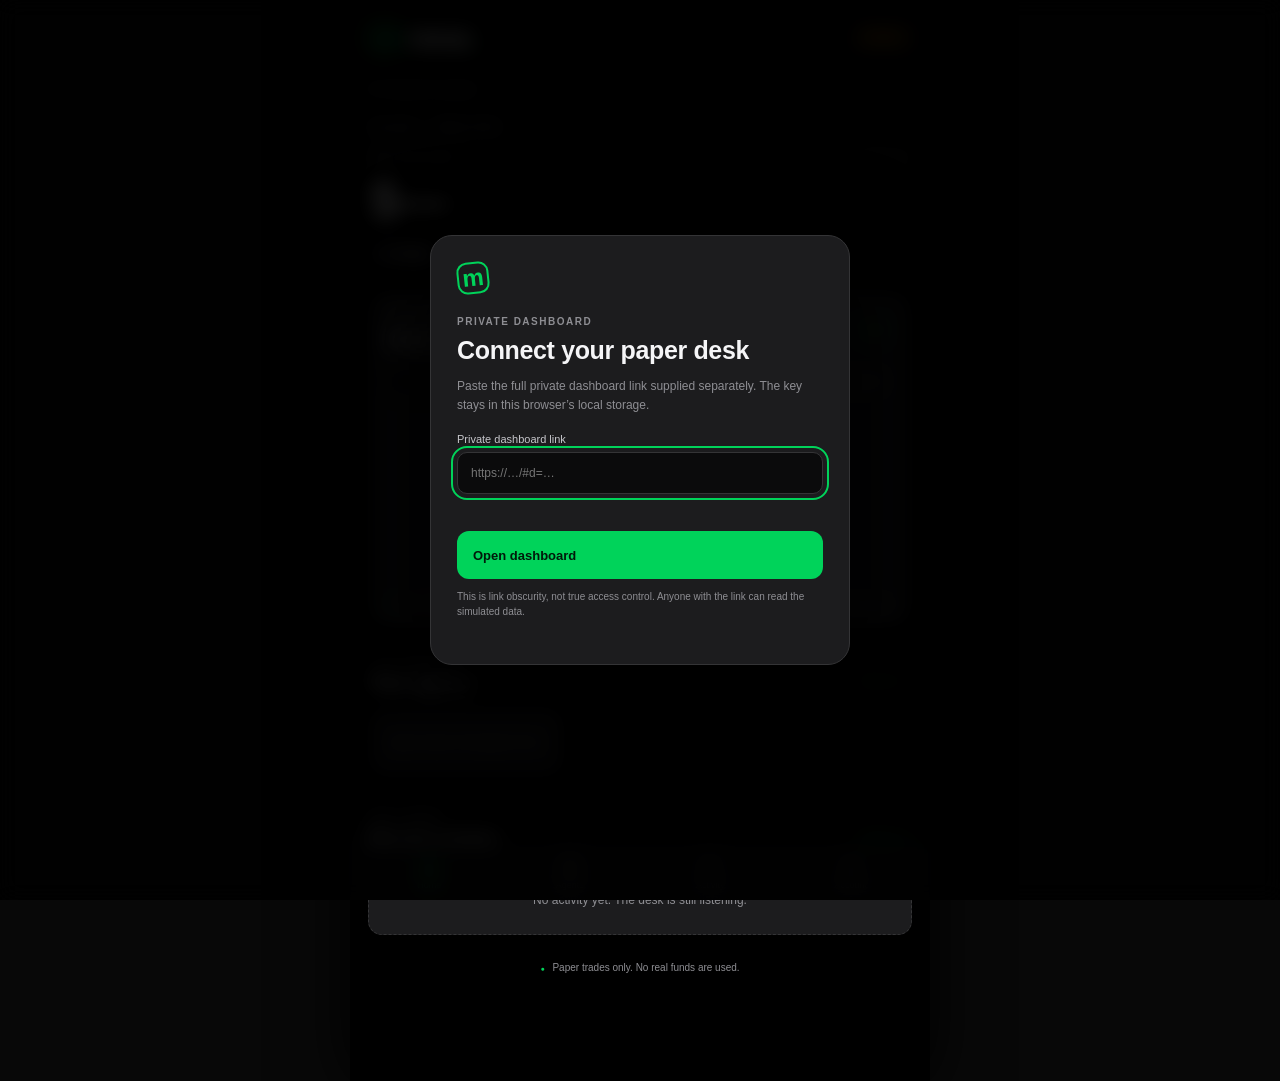
<file: index.html>
<!doctype html>
<html lang="en">
<head>
  <meta charset="utf-8">
  <meta name="viewport" content="width=device-width, initial-scale=1, viewport-fit=cover">
  <meta name="theme-color" content="#000000">
  <meta name="description" content="A private-link, read-only view of a simulated Solana paper trading desk.">
  <meta name="robots" content="noindex,nofollow,noarchive">
  <title>Mesa · Paper desk</title>
  <link rel="manifest" href="./manifest.webmanifest">
  <link rel="icon" href="./icons/icon.svg" type="image/svg+xml">
  <link rel="apple-touch-icon" href="./icons/apple-touch-icon.png">
  <link rel="stylesheet" href="./styles.css">
  <script src="./app.js" defer></script>
</head>
<body>
  <div class="app-shell">
    <header class="topbar">
      <a class="brand" href="./" aria-label="Mesa home"><span class="brand-mark" aria-hidden="true">m</span><span>mesa<span class="green">.</span></span></a>
      <span class="paper-badge">PAPER</span>
    </header>
    <div id="connection" class="connection" role="status" aria-live="polite"><span class="status-dot"></span><span id="connection-text">Waiting for private link</span></div>
    <main>
      <section id="view-home" class="view active" aria-labelledby="home-title">
        <div class="eyebrow">SOLANA · SIMULATED</div><h1 id="home-title" class="sr-only">Paper desk home</h1>
        <section class="balance-block" aria-label="Balance summary">
          <div class="label-row"><span class="label">NET BALANCE</span><span id="balance-mode" class="subtle">Read only</span></div>
          <div id="balance" class="balance">$—</div>
          <div class="balance-footer"><span id="today-change" class="change neutral">— today</span><span id="last-updated" class="subtle"></span></div>
        </section>
        <section class="card chart-card" aria-labelledby="equity-heading">
          <div class="card-heading"><div><div class="eyebrow">PERFORMANCE</div><h2 id="equity-heading">Equity curve</h2></div><span id="multiplier" class="metric-chip">—×</span></div>
          <div class="segmented" role="group" aria-label="Balance chart range"><button class="range-button" data-range="1H" type="button">1H</button><button class="range-button" data-range="24H" type="button">24H</button><button class="range-button selected" data-range="ALL" type="button">All</button></div>
          <div class="chart-wrap"><canvas id="balance-chart" aria-label="Paper balance over time" role="img"></canvas><div id="balance-chart-empty" class="chart-empty">Waiting for balance history</div></div>
          <div class="chart-legend"><span><i class="legend-dot buy"></i>Buy</span><span><i class="legend-dot sell"></i>Sell</span><span id="chart-range-label">Entire session</span></div>
        </section>
        <div class="section-heading"><div><div class="eyebrow">LIVE PIPELINE</div><h2>Your agents</h2></div><button class="text-button" data-nav="agents" type="button">View all <span aria-hidden="true">›</span></button></div>
        <div id="agent-carousel" class="agent-carousel"><div class="empty-card">Agent status will appear here.</div></div>
        <div class="section-heading"><div><div class="eyebrow">THE LATEST</div><h2>Recent activity</h2></div><button class="text-button" data-nav="activity" type="button">See all <span aria-hidden="true">›</span></button></div>
        <div id="home-activity" class="activity-list"><div class="empty-card">No activity yet. The desk is still listening.</div></div>
        <p class="footnote"><span class="green">●</span> Paper trades only. No real funds are used.</p>
      </section>
      <section id="view-agents" class="view" aria-labelledby="agents-title" hidden>
        <div class="page-heading"><div class="eyebrow">FIVE PERSPECTIVES</div><h1 id="agents-title">The desk</h1><p>Every decision, from discovery to risk.</p></div>
        <div id="agents-list" class="agents-list"><div class="empty-card">Agent details will appear here.</div></div>
      </section>
      <section id="view-activity" class="view" aria-labelledby="activity-title" hidden>
        <div class="page-heading"><div class="eyebrow">DECISION LOG</div><h1 id="activity-title">Activity</h1><p>Scans, checks, paper fills and exits.</p></div>
        <div class="filter-row" role="group" aria-label="Activity filter"><button type="button" class="filter selected" data-filter="all">All</button><button type="button" class="filter" data-filter="review">Reviews</button><button type="button" class="filter" data-filter="trade">Trades</button></div>
        <div id="activity-list" class="activity-list"><div class="empty-card">No activity yet.</div></div>
      </section>
      <section id="view-account" class="view" aria-labelledby="account-title" hidden>
        <div class="page-heading"><div class="eyebrow">YOUR CONFIGURATION</div><h1 id="account-title">Account</h1><p>Read-only controls for a paper-only desk.</p></div>
        <section class="account-hero card"><span class="paper-badge large">PAPER MODE</span><h2>Practice, not capital.</h2><p>This desk simulates execution. It cannot place real orders or access funds.</p><div class="stack-row"><span>Simulated stack</span><strong id="account-stack">$—</strong></div></section>
        <section class="card settings-card"><div class="card-heading"><h2>Desk settings</h2><span class="lock-label">READ ONLY</span></div><dl id="settings-list"><div><span>Loading settings</span><dd>—</dd></div></dl><a class="primary-button" href="https://t.me/ylastx_mesa_bot" target="_blank" rel="noopener noreferrer">Change in Telegram <span aria-hidden="true">↗</span></a><p class="small-note">All changes are owner-only in <strong>@ylastx_mesa_bot</strong>.</p></section>
        <section class="card info-card execution-card"><div class="card-heading"><h2>Execution · Jupiter</h2><span class="lock-label">QUOTES ONLY</span></div><dl id="execution-list"><div><span>Loading</span><dd>—</dd></div></dl><p class="small-note">Simulated fills use real Jupiter Swap API V2 quotes (no wallet, nothing signed or sent). Network/priority fees and token-account rent are conservative estimates.</p><div id="execution-rejects"></div></section>
        <section class="card info-card"><h2>Notifications</h2><p>Web push isn’t available in plan B. Desk alerts and notifications are delivered through Telegram.</p></section>
        <section class="security-note"><strong>Private link, not login.</strong><p>This public static site uses an unguessable data URL. Anyone with your full link can read the simulated data. Don’t share it publicly.</p></section>
      </section>
      <section id="view-coin" class="view" aria-labelledby="coin-name" hidden>
        <button id="coin-back" class="back-button" type="button"><span aria-hidden="true">‹</span> Activity</button>
        <div class="coin-title-row"><div><div id="coin-symbol" class="eyebrow">COIN DETAILS</div><h1 id="coin-name">Loading coin…</h1><div id="coin-mint" class="mint"></div></div><div class="coin-price-wrap"><strong id="coin-price">—</strong><span>last stored price</span></div></div>
        <section class="card chart-card"><div class="card-heading"><h2>Price · 1m candles</h2><span id="candle-count" class="subtle"></span></div><div class="segmented" role="group" aria-label="Coin chart range"><button class="coin-range" data-range="1H" type="button">1H</button><button class="coin-range" data-range="24H" type="button">24H</button><button class="coin-range selected" data-range="ALL" type="button">All</button></div><div class="chart-wrap coin-chart"><canvas id="coin-chart" aria-label="One-minute OHLC price candles" role="img"></canvas><div id="coin-chart-empty" class="chart-empty">No stored prices for this coin</div></div><div class="chart-legend"><span><i class="legend-line entry"></i>Entry</span><span><i class="legend-line stop"></i>Stop</span><span><i class="legend-line exit"></i>Exit</span></div></section>
        <div id="coin-stats" class="stats-grid"></div>
        <section id="coin-position" class="card detail-section"></section>
        <section id="coin-route" class="card detail-section"></section>
        <section class="card detail-section"><div class="card-heading"><h2>Audit layers</h2><span id="audit-summary" class="subtle"></span></div><div id="coin-audits"></div></section>
        <section class="card detail-section"><div class="card-heading"><h2>Analyst scores</h2><span class="analyst-text">RULES</span></div><div id="coin-scores"></div></section>
        <a id="coin-dex" class="primary-button link-button" href="https://dexscreener.com/solana" target="_blank" rel="noopener noreferrer">View on DexScreener <span aria-hidden="true">↗</span></a>
        <a id="coin-jup" class="primary-button link-button secondary-button" href="https://jup.ag/" target="_blank" rel="noopener noreferrer">Open on Jupiter <span aria-hidden="true">↗</span></a>
        <p class="small-note centered">External links only, no referral. Mesa never signs or submits orders.</p>
      </section>
    </main>
    <nav class="bottom-nav" aria-label="Main navigation">
      <button type="button" class="nav-button selected" data-nav="home" aria-current="page"><svg viewBox="0 0 24 24" aria-hidden="true"><path d="m3 10 9-7 9 7v10a1 1 0 0 1-1 1h-5v-7H9v7H4a1 1 0 0 1-1-1Z"/></svg><span>Home</span></button>
      <button type="button" class="nav-button" data-nav="agents"><svg viewBox="0 0 24 24" aria-hidden="true"><rect x="4" y="6" width="16" height="14" rx="3"/><path d="M9 2v4m6-4v4M8 12h.01M16 12h.01M9 16h6"/></svg><span>Agents</span></button>
      <button type="button" class="nav-button" data-nav="activity"><svg viewBox="0 0 24 24" aria-hidden="true"><path d="M4 6h16M4 12h16M4 18h10"/></svg><span>Activity</span></button>
      <button type="button" class="nav-button" data-nav="account"><svg viewBox="0 0 24 24" aria-hidden="true"><circle cx="12" cy="8" r="4"/><path d="M4 21c0-4 3-7 8-7s8 3 8 7"/></svg><span>Account</span></button>
    </nav>
  </div>
  <dialog id="private-link-dialog" aria-labelledby="private-link-title">
    <form id="private-link-form" method="dialog">
      <span class="brand-mark large-mark" aria-hidden="true">m</span><div class="eyebrow">PRIVATE DASHBOARD</div><h2 id="private-link-title">Connect your paper desk</h2><p>Paste the full private dashboard link supplied separately. The key stays in this browser’s local storage.</p>
      <label for="private-link-input">Private dashboard link</label><input id="private-link-input" type="text" inputmode="url" autocomplete="off" autocapitalize="off" spellcheck="false" required placeholder="https://…/#d=…">
      <p id="private-link-error" class="form-error" role="alert"></p><button class="primary-button" type="submit">Open dashboard</button><p class="small-note">This is link obscurity, not true access control. Anyone with the link can read the simulated data.</p>
    </form>
  </dialog>
  <noscript><div class="noscript">JavaScript is required to read the desk’s JSON snapshots.</div></noscript>
</body>
</html>
</file>
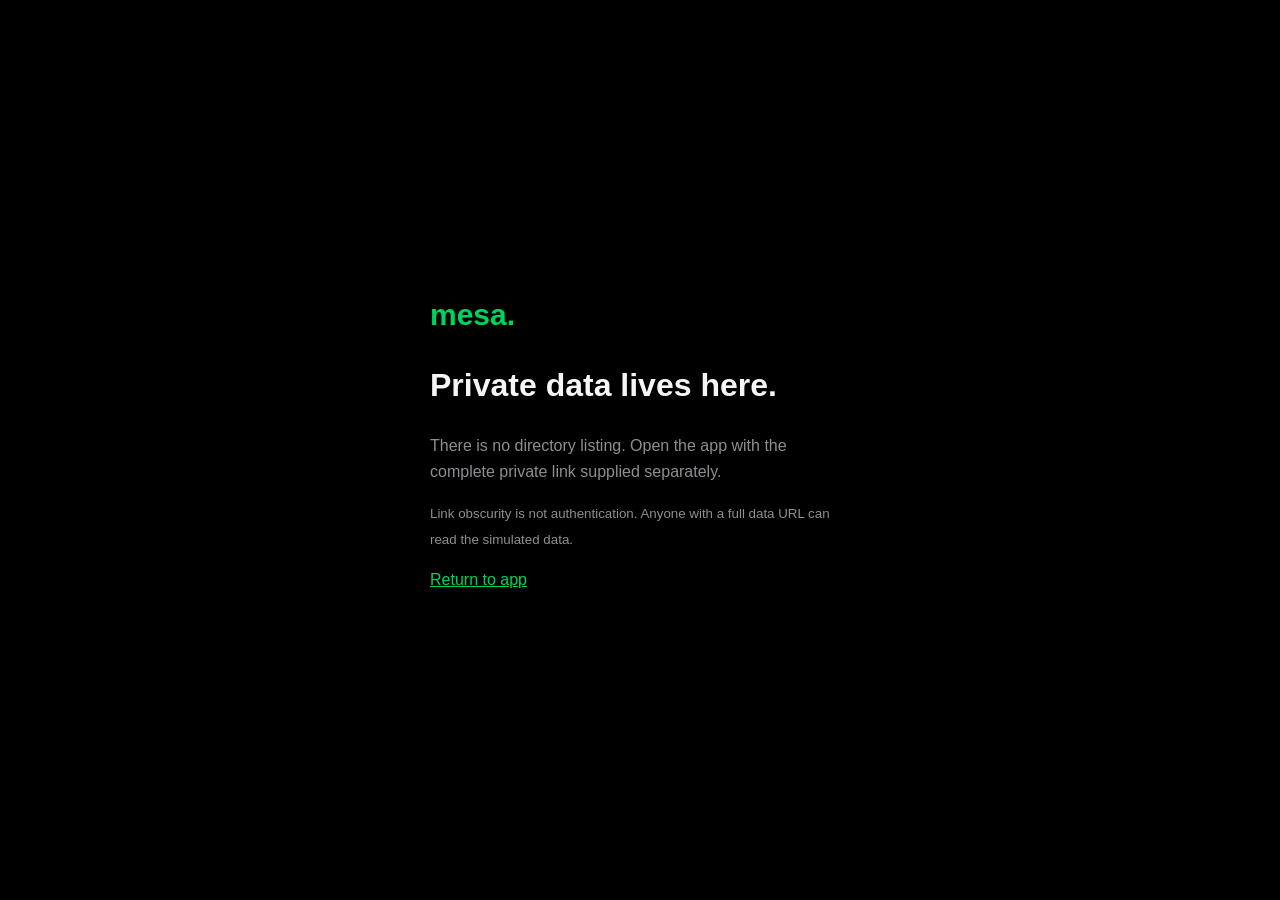
<file: d/index.html>
<!doctype html><html lang="en"><head><meta charset="utf-8"><meta name="viewport" content="width=device-width,initial-scale=1"><meta name="robots" content="noindex,nofollow,noarchive"><title>Mesa · Private data</title><style>body{margin:0;background:#000;color:#f5f5f7;font:16px -apple-system,BlinkMacSystemFont,"Segoe UI",sans-serif;display:grid;place-items:center;min-height:100vh}main{max-width:420px;padding:30px;line-height:1.6}span{color:#00d35a;font-size:30px;font-weight:700}p,small{color:#8e8e93}a{color:#00d35a}</style></head><body><main><span>mesa.</span><h1>Private data lives here.</h1><p>There is no directory listing. Open the app with the complete private link supplied separately.</p><small>Link obscurity is not authentication. Anyone with a full data URL can read the simulated data.</small><p><a href="../">Return to app</a></p></main></body></html>
</file>
<file: styles.css>
:root{color-scheme:dark;--black:#000;--card:#1c1c1e;--raised:#2c2c2e;--green:#00d35a;--red:#ff453a;--orange:#ff9f0a;--cyan:#32ade6;--yellow:#ffd60a;--pink:#ff2d92;--text:#f5f5f7;--muted:#8e8e93;--line:#343436;font-family:-apple-system,BlinkMacSystemFont,"SF Pro Display","Segoe UI",sans-serif;font-synthesis:none}
*{box-sizing:border-box}html{background:var(--black);scroll-behavior:smooth}body{margin:0;background:var(--black);color:var(--text);font-size:15px;-webkit-font-smoothing:antialiased}button,input,a{-webkit-tap-highlight-color:transparent}button,a{touch-action:manipulation}button{font:inherit}a{color:inherit;text-decoration:none}button{color:inherit;cursor:pointer}button:focus-visible,a:focus-visible,input:focus-visible{outline:2px solid var(--green);outline-offset:4px}h1,h2,h3,p{margin:0}h1{font-size:34px;line-height:1.08;letter-spacing:-1.1px}h2{font-size:19px;line-height:1.2;letter-spacing:-.35px}h3{font-size:16px;letter-spacing:-.2px}p{color:var(--muted);line-height:1.55}.app-shell{width:100%;max-width:580px;min-height:100svh;margin:auto;padding:0 18px calc(100px + env(safe-area-inset-bottom))}.topbar{height:76px;display:flex;align-items:center;justify-content:space-between;padding-top:env(safe-area-inset-top)}.brand{display:flex;align-items:center;gap:9px;font-size:25px;font-weight:750;letter-spacing:-1px}.brand-mark{display:inline-flex;align-items:center;justify-content:center;width:32px;height:32px;border:2px solid var(--green);border-radius:10px;color:var(--green);font-size:24px;font-weight:800;line-height:1;transform:rotate(-6deg)}.green{color:var(--green)}.paper-badge{display:inline-flex;align-items:center;border:1px solid #ff9f0a55;border-radius:6px;padding:5px 8px;background:#ff9f0a18;color:var(--orange);font-size:10px;line-height:1;font-weight:800;letter-spacing:1.2px}.paper-badge.large{font-size:11px;padding:7px 10px}.connection{display:flex;gap:7px;align-items:center;min-height:26px;color:var(--muted);font-size:11px}.status-dot{width:6px;height:6px;border-radius:50%;background:var(--muted);flex:none}.connection.online .status-dot{background:var(--green);box-shadow:0 0 8px #00d35a66}.connection.error{color:var(--orange)}.connection.error .status-dot{background:var(--orange)}.view{padding-top:20px;animation:enter .25s ease}.view[hidden]{display:none!important}@keyframes enter{from{opacity:.25;transform:translateY(5px)}to{opacity:1;transform:none}}.eyebrow{font-size:10px;font-weight:750;letter-spacing:1.5px;color:var(--muted);margin-bottom:8px}.balance-block{padding:10px 2px 24px}.label-row,.balance-footer,.card-heading,.section-heading,.stack-row,.coin-title-row{display:flex;align-items:center;justify-content:space-between;gap:12px}.label{font-size:11px;font-weight:650;letter-spacing:1.1px;color:var(--muted)}.subtle{color:var(--muted);font-size:11px}.balance{font-variant-numeric:tabular-nums;font-size:52px;font-weight:720;line-height:1.15;letter-spacing:-2.5px;margin:8px 0 10px}.balance-footer{justify-content:flex-start}.change{font-size:13px;font-weight:650;padding:5px 8px;border-radius:6px;font-variant-numeric:tabular-nums}.change.positive{color:var(--green);background:#00d35a15}.change.negative{color:var(--red);background:#ff453a15}.change.neutral{color:var(--muted);background:var(--card)}.card{background:var(--card);border:1px solid #ffffff08;border-radius:18px;padding:18px}.chart-card{padding-bottom:14px}.metric-chip{font-size:13px;font-weight:700;color:var(--green);background:#00d35a12;padding:6px 9px;border-radius:8px}.segmented{display:flex;background:#111113;border-radius:8px;padding:3px;margin:16px 0 8px;gap:2px}.segmented button{flex:1;border:0;border-radius:6px;background:transparent;color:var(--muted);font-size:11px;font-weight:650;padding:6px}.segmented button.selected{background:var(--raised);color:var(--text);box-shadow:0 1px 4px #0006}.chart-wrap{height:190px;position:relative;width:100%}.chart-wrap canvas{display:block;width:100%;height:100%}.chart-empty{position:absolute;inset:0;display:flex;align-items:center;justify-content:center;text-align:center;padding:25px;color:var(--muted);font-size:12px;pointer-events:none}.chart-empty:empty{display:none}.chart-legend{display:flex;align-items:center;gap:13px;color:var(--muted);font-size:9px;margin-top:7px}.chart-legend>span{display:flex;align-items:center;gap:5px}.chart-legend>span:last-child{margin-left:auto}.legend-dot{width:5px;height:5px;border-radius:50%}.legend-dot.buy{background:var(--green)}.legend-dot.sell{background:var(--red)}.legend-line{display:inline-block;width:10px;border-top:1px dashed}.legend-line.entry{border-color:var(--cyan)}.legend-line.stop{border-color:var(--red)}.legend-line.exit{border-color:var(--orange)}.section-heading{margin:29px 0 13px;align-items:flex-end}.section-heading .eyebrow{margin-bottom:5px}.text-button{border:0;background:none;color:var(--green);font-size:12px;padding:3px 0}.text-button span{font-size:19px;margin-left:4px;vertical-align:-1px}.agent-carousel{display:flex;gap:12px;overflow-x:auto;scroll-snap-type:x mandatory;margin:0 -18px;padding:0 18px 7px;scrollbar-width:none}.agent-carousel::-webkit-scrollbar{display:none}.agent-card{scroll-snap-align:start;flex:0 0 77%;min-height:156px;background:var(--card);border-radius:17px;padding:16px;border-top:2px solid var(--agent-color,var(--green));position:relative;overflow:hidden}.agent-card::after{content:"";position:absolute;width:100px;height:100px;border-radius:50%;right:-50px;top:-50px;background:var(--agent-color);opacity:.06;filter:blur(15px)}.agent-top{display:flex;align-items:center;gap:9px;margin-bottom:18px}.agent-icon{display:inline-flex;align-items:center;justify-content:center;width:30px;height:30px;border-radius:9px;background:color-mix(in srgb,var(--agent-color) 12%,transparent);color:var(--agent-color);font-size:13px;font-weight:750}.agent-name{font-weight:680}.agent-status{margin-left:auto;font-size:9px;text-transform:uppercase;letter-spacing:.8px;color:var(--agent-color);display:flex;align-items:center;gap:5px}.agent-status:before{content:"";width:5px;height:5px;border-radius:50%;background:currentColor}.agent-metric{font-size:24px;font-weight:700;letter-spacing:-.8px;font-variant-numeric:tabular-nums}.agent-caption{font-size:11px;color:var(--muted);margin-top:3px}.agent-decision{white-space:nowrap;text-overflow:ellipsis;overflow:hidden;color:#b9b9be;font-size:10px;margin-top:14px}.scanner{--agent-color:var(--cyan)}.auditor{--agent-color:var(--green)}.analyst{--agent-color:var(--yellow)}.executor{--agent-color:var(--orange)}.risk{--agent-color:var(--pink)}.activity-list{display:flex;flex-direction:column;gap:9px}.activity-row{display:flex;align-items:center;gap:12px;width:100%;text-align:left;border:1px solid #ffffff06;background:var(--card);border-radius:14px;padding:13px 12px;min-height:68px}.activity-row:disabled{opacity:.65;cursor:default}.activity-symbol{width:37px;height:37px;border-radius:11px;display:flex;align-items:center;justify-content:center;flex:none;background:var(--raised);font-size:14px;font-weight:750;color:var(--cyan)}.activity-symbol.audit{color:var(--green)}.activity-symbol.analyst{color:var(--yellow)}.activity-symbol.buy{color:var(--green)}.activity-symbol.sell{color:var(--red)}.activity-symbol.skip{color:var(--pink)}.activity-body{min-width:0;flex:1}.activity-title{font-size:12px;font-weight:620;white-space:nowrap;text-overflow:ellipsis;overflow:hidden}.activity-subtitle{font-size:10px;color:var(--muted);margin-top:5px;white-space:nowrap;text-overflow:ellipsis;overflow:hidden}.activity-meta{text-align:right;flex:none;max-width:80px}.activity-value{font-size:11px;font-weight:650;color:#d1d1d6;white-space:nowrap;overflow:hidden;text-overflow:ellipsis}.activity-time{font-size:9px;color:var(--muted);margin-top:5px}.empty-card{background:var(--card);border:1px dashed var(--line);border-radius:14px;padding:25px 18px;text-align:center;color:var(--muted);font-size:12px;line-height:1.5}.footnote{font-size:10px;text-align:center;margin:25px 0 5px}.footnote .green{font-size:7px;margin-right:5px}.page-heading{padding:10px 0 24px}.page-heading h1{margin-bottom:10px}.page-heading p{font-size:13px}.agents-list{display:flex;flex-direction:column;gap:14px}.full-agent{background:var(--card);border-radius:18px;padding:18px;border-left:3px solid var(--agent-color)}.full-agent .agent-top{margin-bottom:12px}.full-agent .agent-icon{width:35px;height:35px}.agent-stats{display:grid;grid-template-columns:repeat(3,1fr);gap:7px;margin:15px 0}.agent-stat{background:#111113;border-radius:9px;padding:10px 8px}.agent-stat strong{font-size:18px;display:block;font-variant-numeric:tabular-nums}.agent-stat span{font-size:9px;color:var(--muted);text-transform:capitalize}.decision-heading{color:var(--muted);font-size:9px;letter-spacing:1.1px;font-weight:700;margin:17px 0 7px}.decision-list{list-style:none;margin:0;padding:0}.decision-item{border-top:1px solid #ffffff0a;padding:10px 0}.decision-item:first-child{border:0}.decision-title{font-size:11px;line-height:1.4}.decision-sub{font-size:10px;color:var(--muted);line-height:1.4;margin-top:3px;overflow-wrap:anywhere}.decision-time{font-size:9px;color:var(--muted);margin-top:5px}.filter-row{display:flex;gap:7px;margin-bottom:17px}.filter{border:1px solid var(--line);border-radius:20px;background:var(--card);padding:8px 15px;color:var(--muted);font-size:11px}.filter.selected{color:var(--black);background:var(--text);border-color:var(--text);font-weight:700}.account-hero{padding:23px 20px;background:linear-gradient(150deg,#2c210f,var(--card) 55%)}.account-hero h2{font-size:25px;margin:18px 0 8px}.account-hero p{font-size:12px}.stack-row{border-top:1px solid #ffffff15;margin-top:20px;padding-top:18px;font-size:13px;color:var(--muted)}.stack-row strong{font-size:25px;color:var(--text);font-variant-numeric:tabular-nums}.settings-card,.profile-link,.info-card{margin-top:14px}.lock-label{font-size:9px;letter-spacing:.9px;color:var(--muted)}dl{margin:14px 0 20px}dl>div{display:flex;justify-content:space-between;gap:15px;padding:11px 0;border-bottom:1px solid #ffffff0b;font-size:12px}dl>div>span{color:var(--muted)}dd{margin:0;text-align:right;font-weight:550}.primary-button{display:flex;align-items:center;justify-content:space-between;gap:12px;border:0;border-radius:12px;padding:14px 16px;background:var(--green);color:#001a0b;font-weight:750;font-size:13px;width:100%;min-height:48px}.primary-button:hover{filter:brightness(1.08)}.small-note{font-size:10px;color:var(--muted);line-height:1.5;margin-top:10px}.small-note strong{color:#c7c7cc}.profile-link{display:flex;align-items:center;gap:12px}.profile-link>span:nth-child(2){flex:1}.profile-link small{display:block;color:var(--muted);font-size:10px;margin-top:4px}.profile-avatar{width:38px;height:38px;border-radius:50%;display:flex;align-items:center;justify-content:center;background:var(--green);color:#001a0b;font-weight:800;font-size:20px}.info-card h2{margin-bottom:8px}.info-card p{font-size:12px}.security-note{padding:20px 4px;color:var(--muted);font-size:11px;line-height:1.5}.security-note strong{color:#c7c7cc}.security-note p{font-size:10px;margin-top:5px}.back-button{border:0;background:transparent;color:var(--green);padding:3px 0 22px;font-size:13px}.back-button span{font-size:23px;vertical-align:-2px;margin-right:3px}.coin-title-row{align-items:flex-end;margin-bottom:20px}.coin-title-row h1{font-size:27px;max-width:220px;overflow-wrap:anywhere}.mint{font-family:ui-monospace,SFMono-Regular,monospace;color:var(--muted);font-size:9px;margin-top:8px;max-width:200px;overflow:hidden;text-overflow:ellipsis;white-space:nowrap}.coin-price-wrap{text-align:right;flex:none}.coin-price-wrap strong{font-size:17px;font-variant-numeric:tabular-nums}.coin-price-wrap span{display:block;color:var(--muted);font-size:8px;margin-top:5px}.coin-chart{height:220px}.stats-grid{display:grid;grid-template-columns:repeat(2,1fr);gap:9px;margin:14px 0}.stat-card{background:var(--card);border-radius:12px;padding:13px}.stat-card span{display:block;color:var(--muted);font-size:9px;margin-bottom:5px;text-transform:capitalize}.stat-card strong{font-size:14px;font-variant-numeric:tabular-nums}.detail-section{margin-bottom:14px}.detail-section .card-heading{margin-bottom:13px}.position-grid{display:grid;grid-template-columns:1fr 1fr;gap:13px}.position-grid div span{display:block;color:var(--muted);font-size:10px}.position-grid div strong{display:block;margin-top:4px;font-size:13px}.position-none{font-size:12px;color:var(--muted)}.audit-row{padding:11px 0;border-top:1px solid #ffffff0a}.audit-row:first-child{border:0}.audit-line{display:flex;align-items:center;gap:8px;font-size:11px}.audit-status{width:18px;height:18px;border-radius:50%;display:flex;align-items:center;justify-content:center;background:#00d35a15;color:var(--green);font-size:10px;flex:none}.audit-status.fail{background:#ff453a15;color:var(--red)}.audit-layer{color:var(--muted);font-size:9px}.audit-value{font-size:10px;color:var(--muted);margin:6px 0 0 26px;overflow-wrap:anywhere;line-height:1.45}.audit-source{font-size:8px;color:#636366;margin:4px 0 0 26px;overflow-wrap:anywhere}.analyst-text{color:var(--yellow);font-size:9px;letter-spacing:1px}.score-grid{display:grid;grid-template-columns:1fr 1fr;gap:10px}.score-item{background:#111113;padding:11px;border-radius:9px}.score-item>div{display:flex;justify-content:space-between;font-size:10px;color:var(--muted)}.score-item strong{color:var(--text)}.score-track{height:3px;background:var(--raised);margin-top:9px;border-radius:3px;overflow:hidden}.score-track i{display:block;height:100%;background:var(--yellow);max-width:100%}.score-reason{font-size:11px;color:var(--muted);margin-top:12px;line-height:1.5}.link-button{margin-top:12px}.secondary-button{background:var(--raised);color:var(--text)}.route-reject{font-size:10px;color:var(--muted);padding:8px 0;border-top:1px solid #ffffff0a;overflow-wrap:anywhere}.route-reject strong{color:#d1d1d6}.route-reason{font-size:11px;color:var(--muted);margin-top:12px;line-height:1.5;overflow-wrap:anywhere}.route-reason.fail{color:var(--red)}.centered{text-align:center}.bottom-nav{position:fixed;bottom:0;left:0;right:0;z-index:10;max-width:580px;margin:auto;display:flex;justify-content:space-around;background:#0b0b0cf2;backdrop-filter:blur(18px);border-top:1px solid #ffffff12;padding:10px 9px calc(9px + env(safe-area-inset-bottom))}.nav-button{flex:1;display:flex;flex-direction:column;align-items:center;gap:4px;border:0;background:none;color:#6e6e73;font-size:9px;padding:1px}.nav-button svg{width:22px;height:22px;fill:none;stroke:currentColor;stroke-width:1.6;stroke-linecap:round;stroke-linejoin:round}.nav-button.selected{color:var(--green)}dialog{color:var(--text);background:var(--card);border:1px solid var(--line);border-radius:22px;width:calc(100% - 36px);max-width:420px;padding:26px;box-shadow:0 25px 100px #000}dialog::backdrop{background:#000d;backdrop-filter:blur(10px)}dialog h2{font-size:25px;margin-bottom:12px}dialog p{font-size:12px;margin-bottom:19px}.large-mark{margin-bottom:22px}dialog label{display:block;font-size:11px;color:#c7c7cc;margin-bottom:7px}dialog input{width:100%;border:1px solid var(--line);border-radius:10px;background:#0b0b0c;color:var(--text);padding:13px;font-size:12px;margin-bottom:10px}dialog .form-error{color:var(--red);min-height:18px;margin:0 0 9px;font-size:10px}.noscript{position:fixed;inset:20px;background:var(--card);padding:30px;z-index:50;border-radius:20px}.sr-only{position:absolute;width:1px;height:1px;padding:0;margin:-1px;overflow:hidden;clip:rect(0,0,0,0);white-space:nowrap;border:0}
@media(min-width:581px){body{background:#080808}.app-shell{background:#000;box-shadow:0 0 60px #000}.agent-card{flex-basis:61%}}@media(max-width:360px){.app-shell{padding-left:14px;padding-right:14px}.balance{font-size:45px}.coin-title-row{align-items:flex-start;flex-direction:column}.coin-price-wrap{text-align:left}}@media(prefers-reduced-motion:reduce){html{scroll-behavior:auto}*,*::before,*::after{animation:none!important;transition:none!important;scroll-behavior:auto!important}}
</file>
